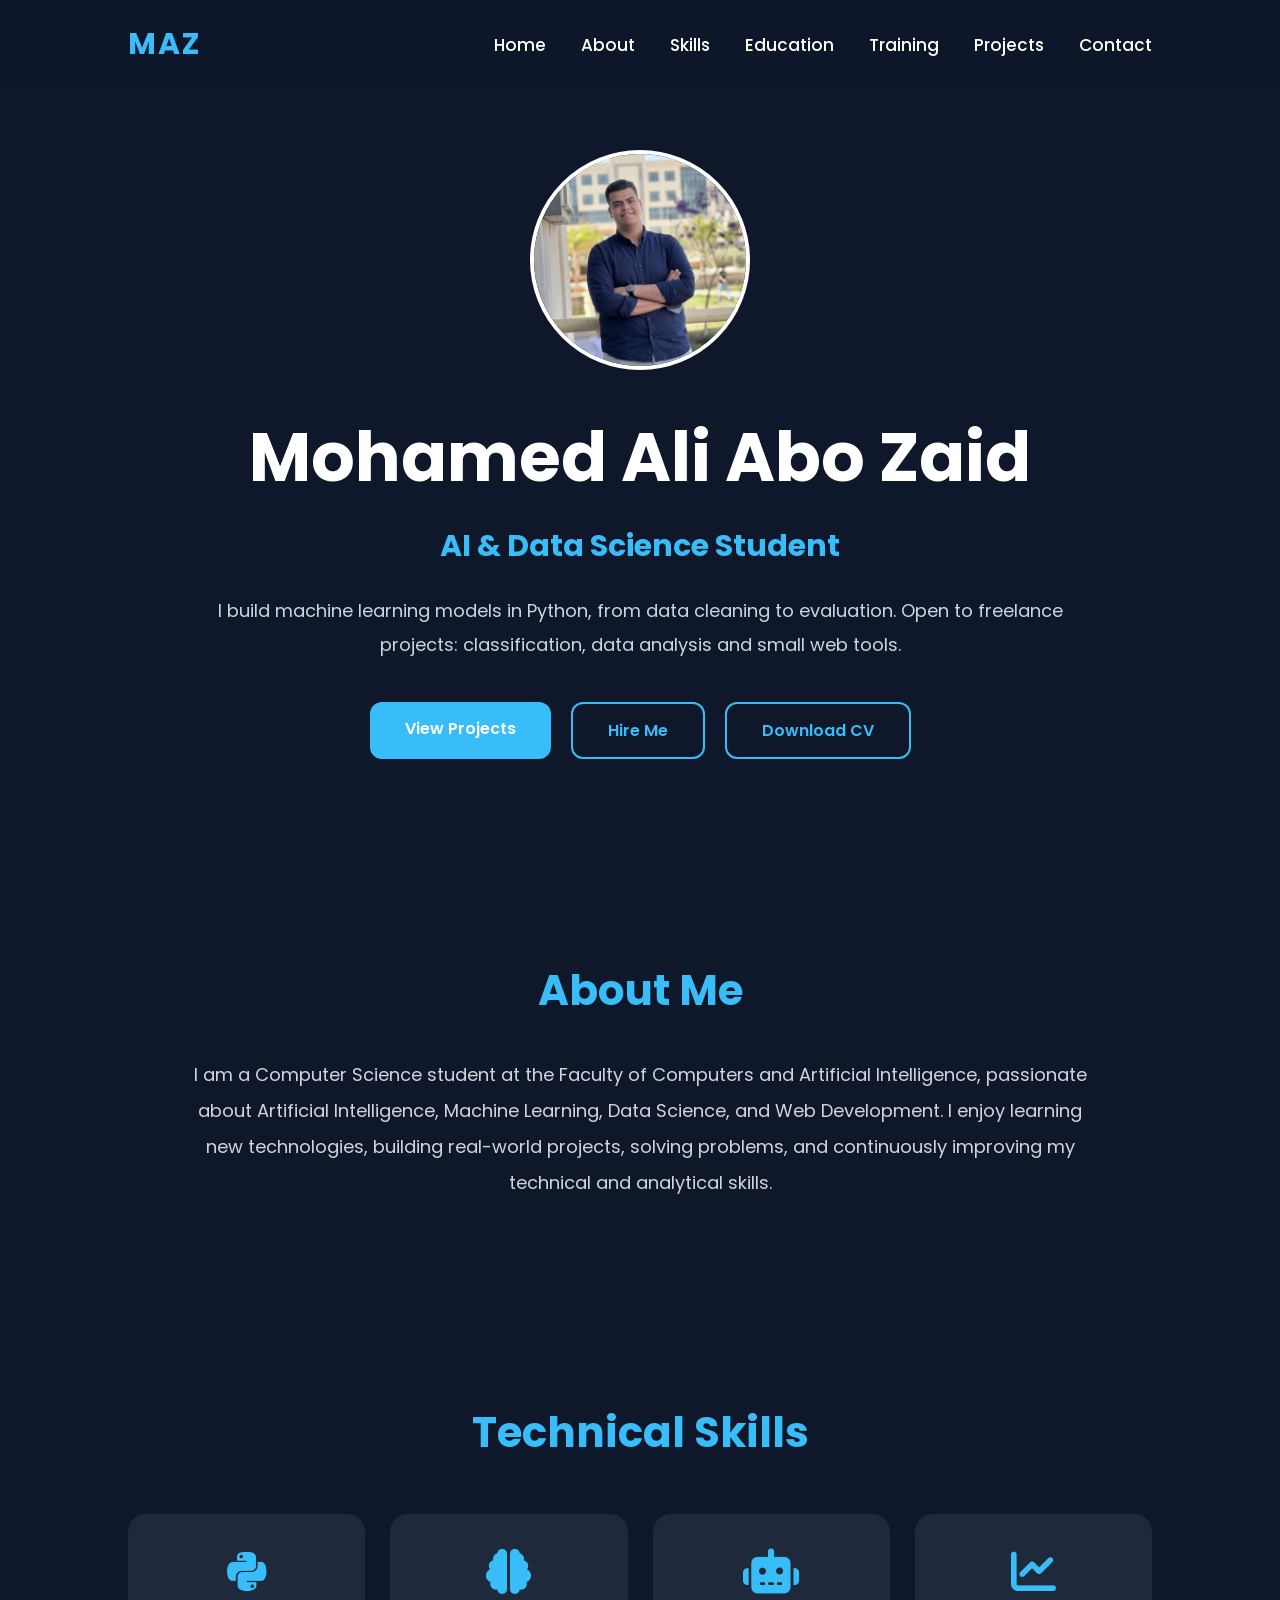
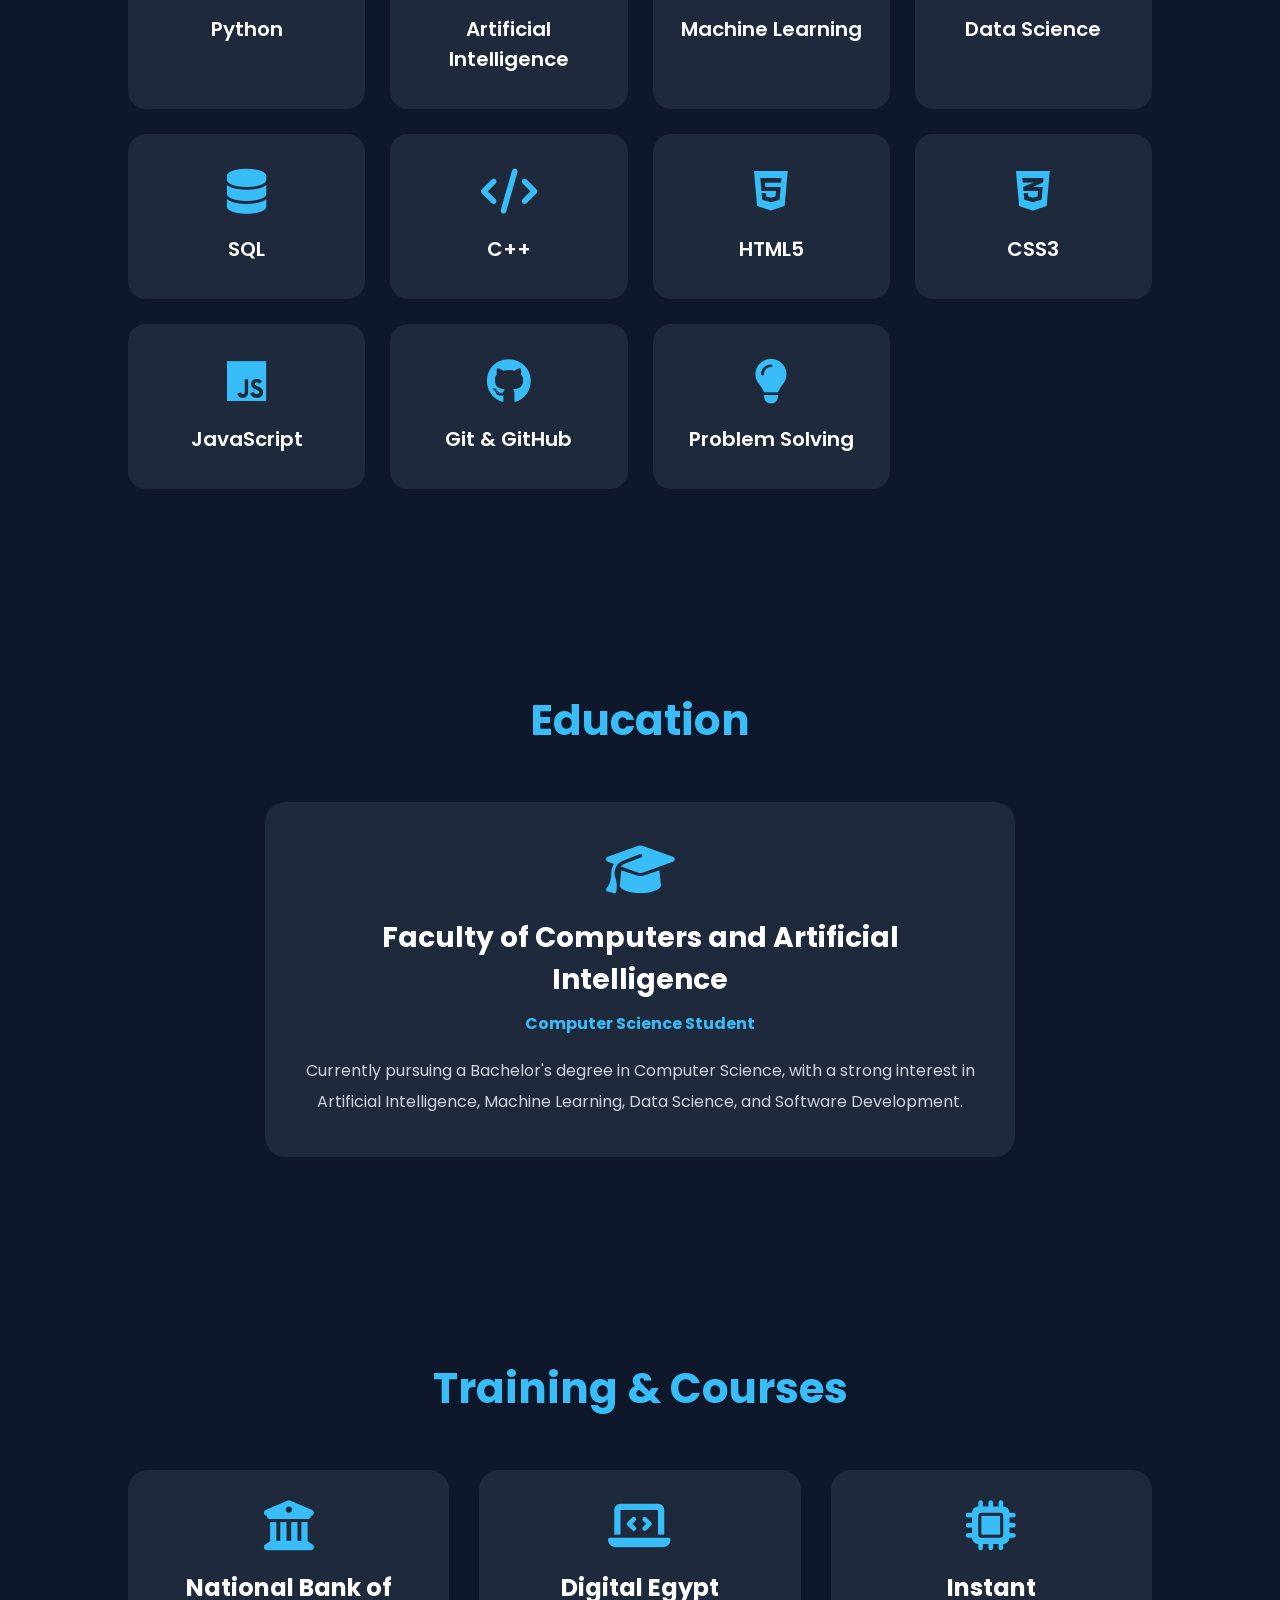
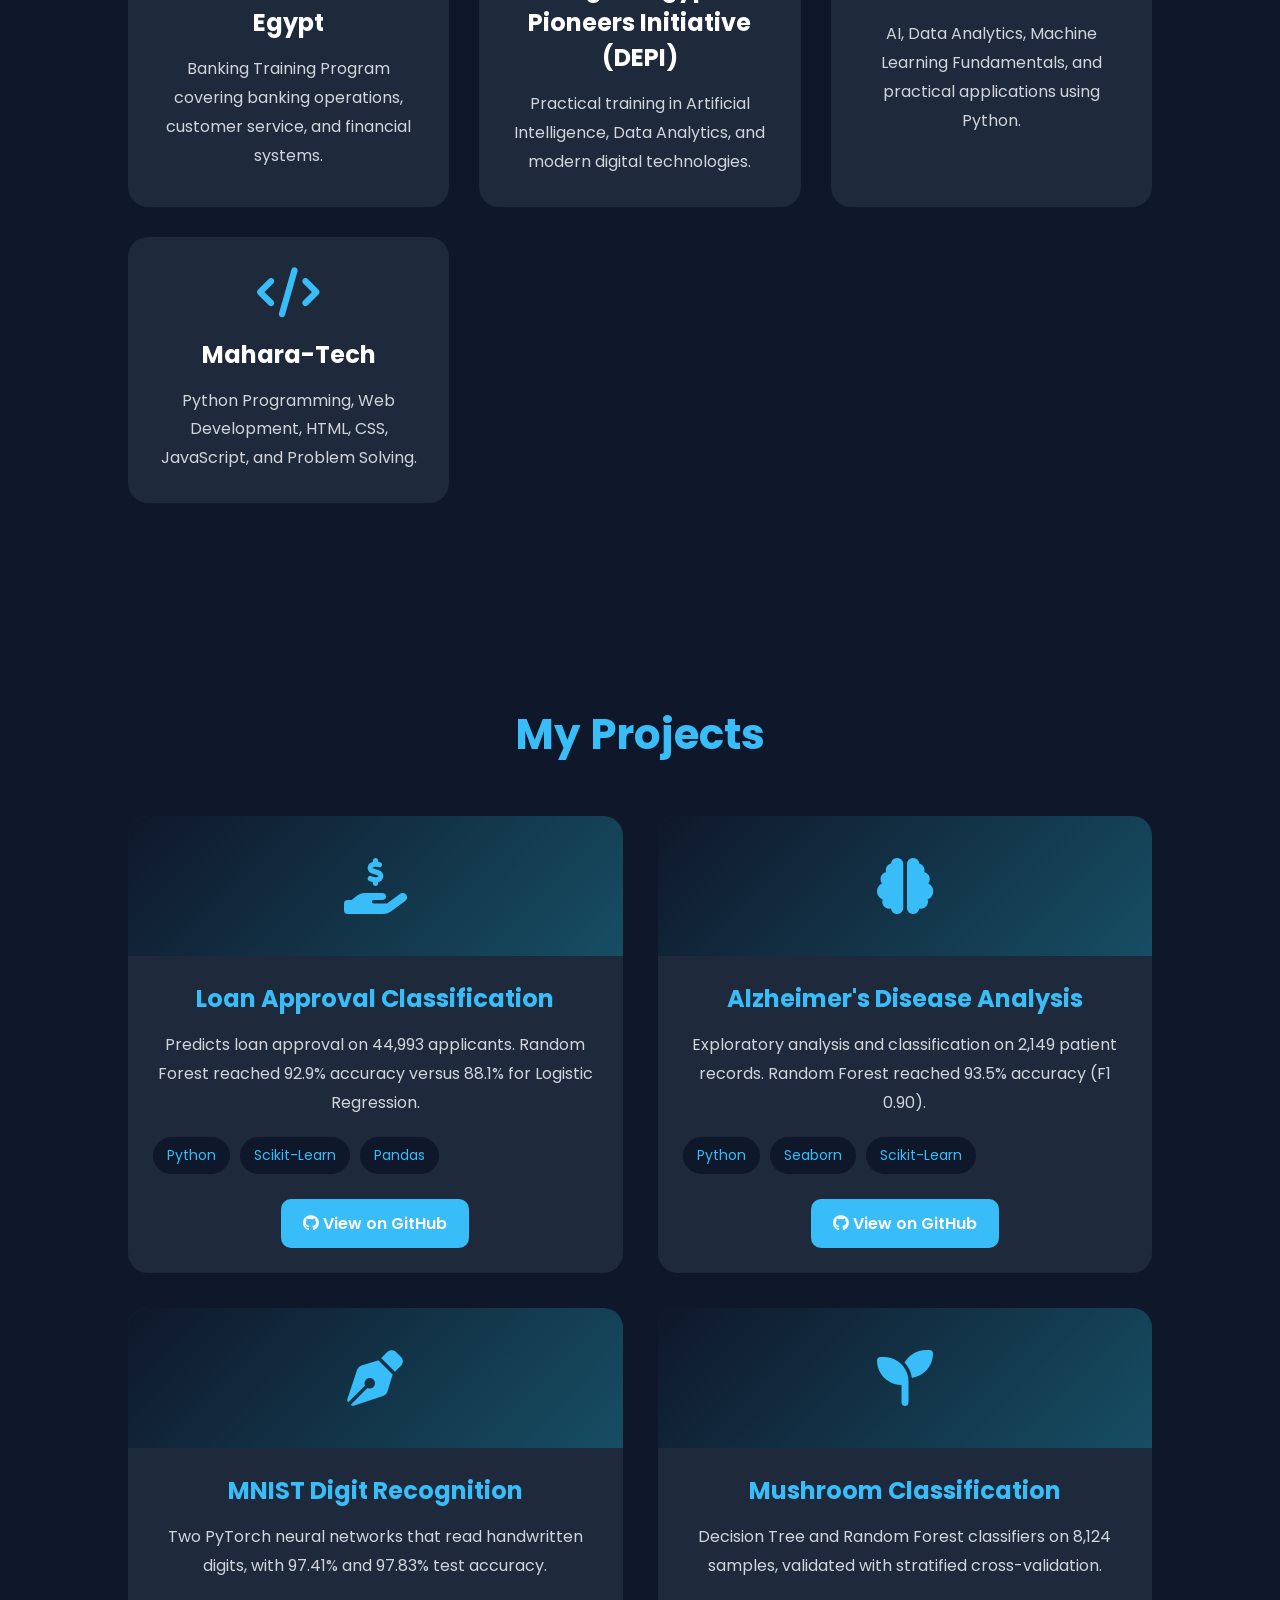
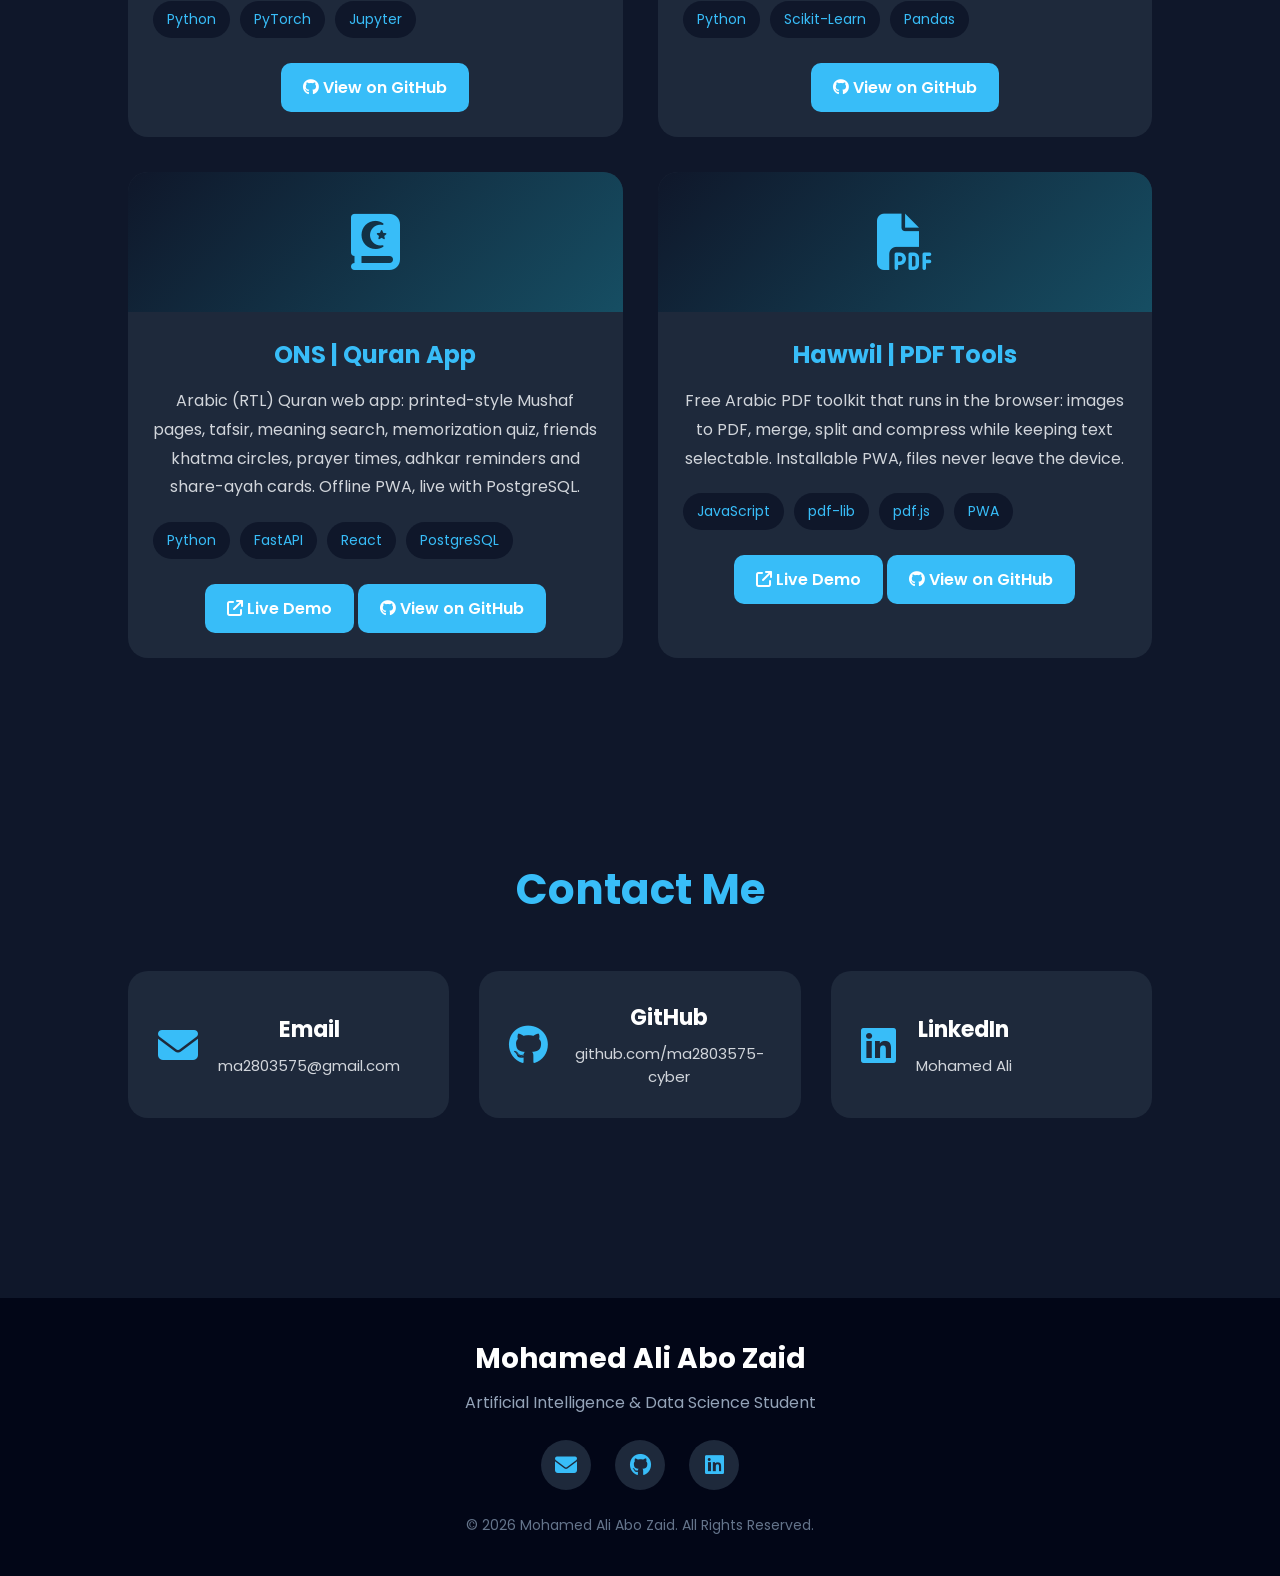
<file: index.html>
<!DOCTYPE html>
<html lang="en">

<head>
    <meta charset="UTF-8">
    <meta name="viewport" content="width=device-width, initial-scale=1.0">

    <meta name="description" content="Mohamed Ali Abo Zaid, AI and data science student. Machine learning projects in Python. Available for freelance work.">
    <title>Mohamed Ali Abo Zaid | Portfolio</title>

    <!-- CSS -->
    <link rel="stylesheet" href="style.css">

    <!-- Font Awesome -->
    <link rel="stylesheet"
        href="https://cdnjs.cloudflare.com/ajax/libs/font-awesome/6.7.2/css/all.min.css">
</head>

<body>

    <!-- ================= NAVBAR ================= -->

    <nav>

        <div class="logo">
            <span>MAZ</span>
        </div>

        <ul>

            <li><a href="#home">Home</a></li>

            <li><a href="#about">About</a></li>

            <li><a href="#skills">Skills</a></li>

            <li><a href="#education">Education</a></li>

            <li><a href="#training">Training</a></li>

            <li><a href="#projects">Projects</a></li>

            <li><a href="#contact">Contact</a></li>

        </ul>

    </nav>



    <!-- ================= HERO ================= -->

    <section id="home" class="hero">
        <div class="profile-image">
            <img src="profile.png" alt="Mohamed Ali Abo Zaid">
        </div>

        <div class="hero-content">
            <h1>Mohamed Ali Abo Zaid</h1>
            <h2>AI &amp; Data Science Student</h2>
            <p>
                I build machine learning models in Python, from data cleaning to evaluation.
                Open to freelance projects: classification, data analysis and small web tools.
            </p>
            <div class="hero-buttons">
                <a href="#projects" class="btn">View Projects</a>
                <a href="#contact" class="btn2">Hire Me</a>
                <a href="CV%20MOHAMED%20ALI.pdf" class="btn2" download>Download CV</a>
            </div>
        </div>
    </section>
    <!-- ================= ABOUT ================= -->

    <section id="about" class="about">

        <h2>About Me</h2>

        <div class="about-content">

            <p>

                I am a Computer Science student at the Faculty of Computers and Artificial Intelligence,
                passionate about Artificial Intelligence, Machine Learning,
                Data Science, and Web Development.

                I enjoy learning new technologies, building real-world projects,
                solving problems, and continuously improving my technical and analytical skills.

            </p>

        </div>

    </section>



    <!-- ================= SKILLS ================= -->

    <section id="skills" class="skills">

        <h2>Technical Skills</h2>

        <div class="skills-container">

            <div class="card">
                <i class="fa-brands fa-python"></i>
                <h3>Python</h3>
            </div>

            <div class="card">
                <i class="fa-solid fa-brain"></i>
                <h3>Artificial Intelligence</h3>
            </div>

            <div class="card">
                <i class="fa-solid fa-robot"></i>
                <h3>Machine Learning</h3>
            </div>

            <div class="card">
                <i class="fa-solid fa-chart-line"></i>
                <h3>Data Science</h3>
            </div>

            <div class="card">
                <i class="fa-solid fa-database"></i>
                <h3>SQL</h3>
            </div>

            <div class="card">
                <i class="fa-solid fa-code"></i>
                <h3>C++</h3>
            </div>

            <div class="card">
                <i class="fa-brands fa-html5"></i>
                <h3>HTML5</h3>
            </div>

            <div class="card">
                <i class="fa-brands fa-css3-alt"></i>
                <h3>CSS3</h3>
            </div>

            <div class="card">
                <i class="fa-brands fa-js"></i>
                <h3>JavaScript</h3>
            </div>

            <div class="card">
                <i class="fa-brands fa-github"></i>
                <h3>Git & GitHub</h3>
            </div>

            <div class="card">
                <i class="fa-solid fa-lightbulb"></i>
                <h3>Problem Solving</h3>
            </div>

        </div>

    </section>
        <!-- ================= EDUCATION ================= -->

    <section id="education" class="education">

        <h2>Education</h2>

        <div class="education-card">

            <i class="fa-solid fa-graduation-cap"></i>

            <h3>Faculty of Computers and Artificial Intelligence</h3>

            <h4>Computer Science Student</h4>

            <p>

                Currently pursuing a Bachelor's degree in Computer Science,
                with a strong interest in Artificial Intelligence,
                Machine Learning, Data Science, and Software Development.

            </p>

        </div>

    </section>



    <!-- ================= TRAINING ================= -->

    <section id="training" class="training">

        <h2>Training & Courses</h2>

        <div class="training-container">

            <div class="training-card">

                <i class="fa-solid fa-building-columns"></i>

                <h3>National Bank of Egypt</h3>

                <p>

                    Banking Training Program covering banking operations,
                    customer service, and financial systems.

                </p>

            </div>



            <div class="training-card">

                <i class="fa-solid fa-laptop-code"></i>

                <h3>Digital Egypt Pioneers Initiative (DEPI)</h3>

                <p>

                    Practical training in Artificial Intelligence,
                    Data Analytics, and modern digital technologies.

                </p>

            </div>



            <div class="training-card">

                <i class="fa-solid fa-microchip"></i>

                <h3>Instant</h3>

                <p>

                    AI, Data Analytics, Machine Learning Fundamentals,
                    and practical applications using Python.

                </p>

            </div>



            <div class="training-card">

                <i class="fa-solid fa-code"></i>

                <h3>Mahara-Tech</h3>

                <p>

                    Python Programming,
                    Web Development,
                    HTML,
                    CSS,
                    JavaScript,
                    and Problem Solving.

                </p>

            </div>

        </div>

    </section>
        <!-- ================= PROJECTS ================= -->
    <section id="projects" class="projects">
        <h2>My Projects</h2>
        <div class="projects-container">
            <div class="project-card">
                <div class="project-icon"><i class="fa-solid fa-hand-holding-dollar"></i></div>
                <div class="project-content">
                    <h3>Loan Approval Classification</h3>
                    <p>Predicts loan approval on 44,993 applicants. Random Forest reached 92.9% accuracy versus 88.1% for Logistic Regression.</p>
                    <div class="tech"><span>Python</span><span>Scikit-Learn</span><span>Pandas</span></div>
                    <a href="https://github.com/ma2803575-cyber/Loan-Approval-Classification" target="_blank" rel="noopener" class="project-btn">
                        <i class="fa-brands fa-github"></i> View on GitHub
                    </a>
                </div>
            </div>

            <div class="project-card">
                <div class="project-icon"><i class="fa-solid fa-brain"></i></div>
                <div class="project-content">
                    <h3>Alzheimer's Disease Analysis</h3>
                    <p>Exploratory analysis and classification on 2,149 patient records. Random Forest reached 93.5% accuracy (F1 0.90).</p>
                    <div class="tech"><span>Python</span><span>Seaborn</span><span>Scikit-Learn</span></div>
                    <a href="https://github.com/ma2803575-cyber/Alzheimers-Disease-Analysis" target="_blank" rel="noopener" class="project-btn">
                        <i class="fa-brands fa-github"></i> View on GitHub
                    </a>
                </div>
            </div>

            <div class="project-card">
                <div class="project-icon"><i class="fa-solid fa-pen-nib"></i></div>
                <div class="project-content">
                    <h3>MNIST Digit Recognition</h3>
                    <p>Two PyTorch neural networks that read handwritten digits, with 97.41% and 97.83% test accuracy.</p>
                    <div class="tech"><span>Python</span><span>PyTorch</span><span>Jupyter</span></div>
                    <a href="https://github.com/ma2803575-cyber/MNIST" target="_blank" rel="noopener" class="project-btn">
                        <i class="fa-brands fa-github"></i> View on GitHub
                    </a>
                </div>
            </div>

            <div class="project-card">
                <div class="project-icon"><i class="fa-solid fa-seedling"></i></div>
                <div class="project-content">
                    <h3>Mushroom Classification</h3>
                    <p>Decision Tree and Random Forest classifiers on 8,124 samples, validated with stratified cross-validation.</p>
                    <div class="tech"><span>Python</span><span>Scikit-Learn</span><span>Pandas</span></div>
                    <a href="https://github.com/ma2803575-cyber/Mushroom-Classification" target="_blank" rel="noopener" class="project-btn">
                        <i class="fa-brands fa-github"></i> View on GitHub
                    </a>
                </div>
            </div>

            <div class="project-card">
                <div class="project-icon"><i class="fa-solid fa-book-quran"></i></div>
                <div class="project-content">
                    <h3>ONS | Quran App</h3>
                    <p>Arabic (RTL) Quran web app: printed-style Mushaf pages, tafsir, meaning search, memorization quiz, friends khatma circles, prayer times, adhkar reminders and share-ayah cards. Offline PWA, live with PostgreSQL.</p>
                    <div class="tech"><span>Python</span><span>FastAPI</span><span>React</span><span>PostgreSQL</span></div>
                    <a href="https://ons-quran.onrender.com" target="_blank" rel="noopener" class="project-btn">
                        <i class="fa-solid fa-arrow-up-right-from-square"></i> Live Demo
                    </a>
                    <a href="https://github.com/ma2803575-cyber/ONS.APP" target="_blank" rel="noopener" class="project-btn">
                        <i class="fa-brands fa-github"></i> View on GitHub
                    </a>
                </div>
            </div>

            <div class="project-card">
                <div class="project-icon"><i class="fa-solid fa-file-pdf"></i></div>
                <div class="project-content">
                    <h3>Hawwil | PDF Tools</h3>
                    <p>Free Arabic PDF toolkit that runs in the browser: images to PDF, merge, split and compress while keeping text selectable. Installable PWA, files never leave the device.</p>
                    <div class="tech"><span>JavaScript</span><span>pdf-lib</span><span>pdf.js</span><span>PWA</span></div>
                    <a href="https://ma2803575-cyber.github.io/Portfolio-Website/hawwil/" target="_blank" rel="noopener" class="project-btn">
                        <i class="fa-solid fa-arrow-up-right-from-square"></i> Live Demo
                    </a>
                    <a href="https://github.com/ma2803575-cyber/Portfolio-Website/tree/main/hawwil" target="_blank" rel="noopener" class="project-btn">
                        <i class="fa-brands fa-github"></i> View on GitHub
                    </a>
                </div>
            </div>
        </div>
    </section>

    <!-- ================= CONTACT ================= -->
    <section id="contact" class="contact">

        <h2>Contact Me</h2>

        <div class="contact-container">

            <a href="mailto:ma2803575@gmail.com" class="contact-card">

                <i class="fa-solid fa-envelope"></i>

                <div>
                    <h3>Email</h3>
                    <p>ma2803575@gmail.com</p>
                </div>

            </a>


            <a href="https://github.com/ma2803575-cyber"
                target="_blank"
                class="contact-card">

                <i class="fa-brands fa-github"></i>

                <div>
                    <h3>GitHub</h3>
                    <p>github.com/ma2803575-cyber</p>
                </div>

            </a>


            <a href="https://www.linkedin.com/in/mohamed-ali-3683032b8"
                target="_blank"
                class="contact-card">

                <i class="fa-brands fa-linkedin"></i>

                <div>
                    <h3>LinkedIn</h3>
                    <p>Mohamed Ali</p>
                </div>

            </a>

        </div>

    </section>



    <!-- ================= FOOTER ================= -->

    <footer>

        <h3>Mohamed Ali Abo Zaid</h3>

        <p>

            Artificial Intelligence & Data Science Student

        </p>

        <div class="footer-icons">

            <a href="mailto:ma2803575@gmail.com">

                <i class="fa-solid fa-envelope"></i>

            </a>

            <a href="https://github.com/ma2803575-cyber"
                target="_blank">

                <i class="fa-brands fa-github"></i>

            </a>

            <a href="https://www.linkedin.com/in/mohamed-ali-3683032b8"
                target="_blank">

                <i class="fa-brands fa-linkedin"></i>

            </a>

        </div>

        <p class="copyright">

            © 2026 Mohamed Ali Abo Zaid.
            All Rights Reserved.

        </p>

    </footer>


    
</body>

    </html>
</file>
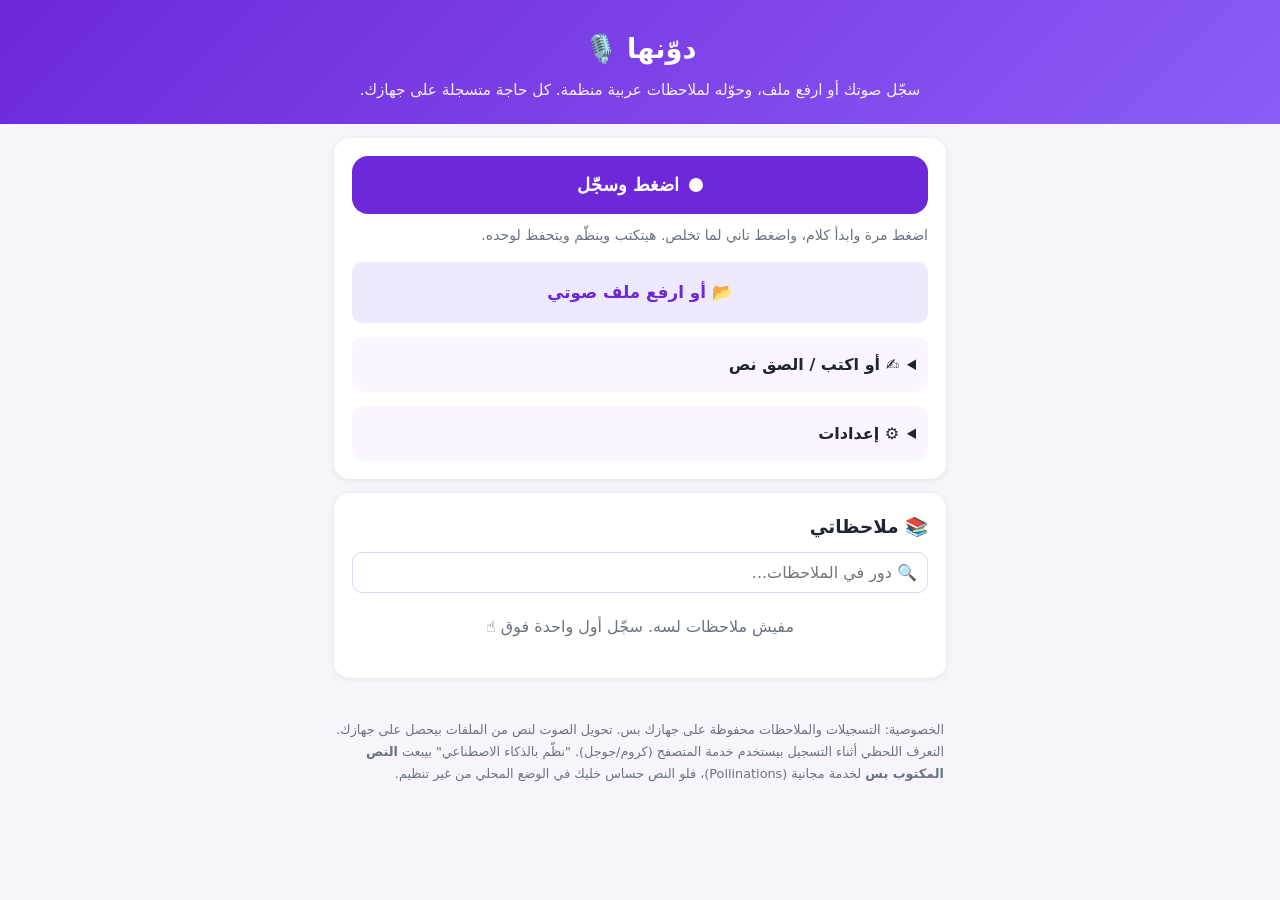
<file: dawwenha/index.html>
<!doctype html>
<html lang="ar" dir="rtl">
<head>
<meta charset="utf-8">
<meta name="viewport" content="width=device-width,initial-scale=1,viewport-fit=cover">
<meta name="theme-color" content="#6d28d9">
<title>دوّنها - مفكرة صوتية بالعربي</title>
<link rel="manifest" href="manifest.webmanifest">
<link rel="icon" href="icons/icon-192.png">
<link rel="stylesheet" href="style.css">
</head>
<body>
<header>
  <h1>دوّنها <span aria-hidden="true">🎙️</span></h1>
  <p>سجّل صوتك أو ارفع ملف، وحوّله لملاحظات عربية منظمة. كل حاجة متسجلة على جهازك.</p>
</header>

<div id="msg" class="msg hidden" role="status"></div>

<main>
  <section id="home" class="panel">
    <button id="recBtn" class="rec"><span class="dot"></span><span id="recLabel">اضغط وسجّل</span></button>
    <div id="recTimer" class="timer hidden">00:00</div>
    <div id="liveBox" class="live hidden"></div>
    <p class="hint" id="recHint">اضغط مرة وابدأ كلام، واضغط تاني لما تخلص. هيتكتب وينظّم ويتحفظ لوحده.</p>
    <label class="btn big">
      <input type="file" id="fileIn" accept="audio/*,video/mp4,.m4a,.mp3,.wav,.ogg,.opus,.aac" hidden>
      📂 أو ارفع ملف صوتي
    </label>
    <details class="more"><summary>✍️ أو اكتب / الصق نص</summary>
      <textarea id="writeTxt" rows="5" placeholder="الصق نص محاضرة أو فكرة هنا..."></textarea>
      <button id="writeBtn" class="btn primary">✨ نظّم واحفظ</button>
    </details>
    <details class="more"><summary>⚙️ إعدادات</summary>
      <label class="model">دقة تحويل الملفات والتسجيل (على جهازك):
        <select id="modelSel">
          <option value="Xenova/whisper-tiny">سريع (~40 ميجا) - دقة أقل</option>
          <option value="Xenova/whisper-base" selected>متوازن (~75 ميجا)</option>
          <option value="Xenova/whisper-small">الأدق (~250 ميجا، أبطأ جداً، موبايل قوي وواي فاي. لو تقل هيرجع للمتوازن لوحده)</option>
        </select>
      </label>
      <label class="model">النص اللحظي أثناء التسجيل (بيظهر وانت بتتكلم، والصوت بيتحفظ دايماً):
        <select id="liveSel">
          <option value="on" selected>شغّال (لو الجهاز بيدعمه)</option>
          <option value="off">مقفول (التسجيل بس، والكتابة بعد الإيقاف)</option>
        </select>
      </label>
      <label class="model">لهجة النص اللحظي أثناء التسجيل:
        <select id="langSel">
          <option value="ar-EG" selected>مصري</option>
          <option value="ar-SA">سعودي / فصحى</option>
          <option value="ar-AE">خليجي</option>
          <option value="ar-JO">شامي</option>
          <option value="ar-MA">مغربي</option>
        </select>
      </label>
    </details>
  </section>

  <section id="flow" class="panel hidden">
    <ol class="steps"><li id="st1">١. تحويل الصوت لنص</li><li id="st2">٢. تنظيم الملاحظات</li><li id="st3">٣. حفظ</li></ol>
    <div class="bar" id="sttBar"><div id="sttFill"></div></div>
    <div id="flowTxt" class="flowtxt"></div>
    <div class="row"><button id="skipBtn" class="btn ghost hidden">⏭ اتخطّى التنظيم واحفظ كده</button></div>
  </section>

<!-- LIBRARY -->
  <section class="panel">
    <h2>📚 ملاحظاتي <span id="count" class="count"></span></h2>
    <input type="search" id="search" placeholder="🔍 دور في الملاحظات...">
    <div id="notes"></div>
  </section>
</main>

<!-- NOTE VIEW -->
<div id="viewer" class="overlay hidden">
  <div class="sheet">
    <button id="closeV" class="x">✕</button>
    <h2 id="vTitle"></h2>
    <div id="vMeta" class="meta"></div>
    <audio id="vAudio" controls class="hidden"></audio>
    <div id="vText" class="orgtext"></div>
    <textarea id="vEdit" rows="12" class="hidden"></textarea>
    <div id="vNote" class="hint warn hidden"></div>
    <details id="vRawWrap" class="hidden"><summary>النص الأصلي</summary><div id="vRaw" class="rawtext"></div></details>
    <div class="row">
      <button id="vEditBtn" class="btn primary">✏️ تعديل</button>
      <button id="vReorg" class="btn">✨ نظّم بالذكاء الاصطناعي</button>
      <button id="vCopy" class="btn">📋 نسخ</button>
      <button id="vShare" class="btn">📤 مشاركة</button>
      <button id="vDl" class="btn">⬇️ تنزيل</button>
      <button id="vDel" class="btn danger">🗑️ مسح</button>
    </div>
  </div>
</div>

<footer>
  <p>الخصوصية: التسجيلات والملاحظات محفوظة على جهازك بس. تحويل الصوت لنص من الملفات بيحصل على جهازك. التعرف اللحظي أثناء التسجيل بيستخدم خدمة المتصفح (كروم/جوجل). "نظّم بالذكاء الاصطناعي" بيبعت <b>النص المكتوب بس</b> لخدمة مجانية (Pollinations)، فلو النص حساس خليك في الوضع المحلي من غير تنظيم.</p>
</footer>

<script type="module" src="app.js"></script>
</body>
</html>
</file>
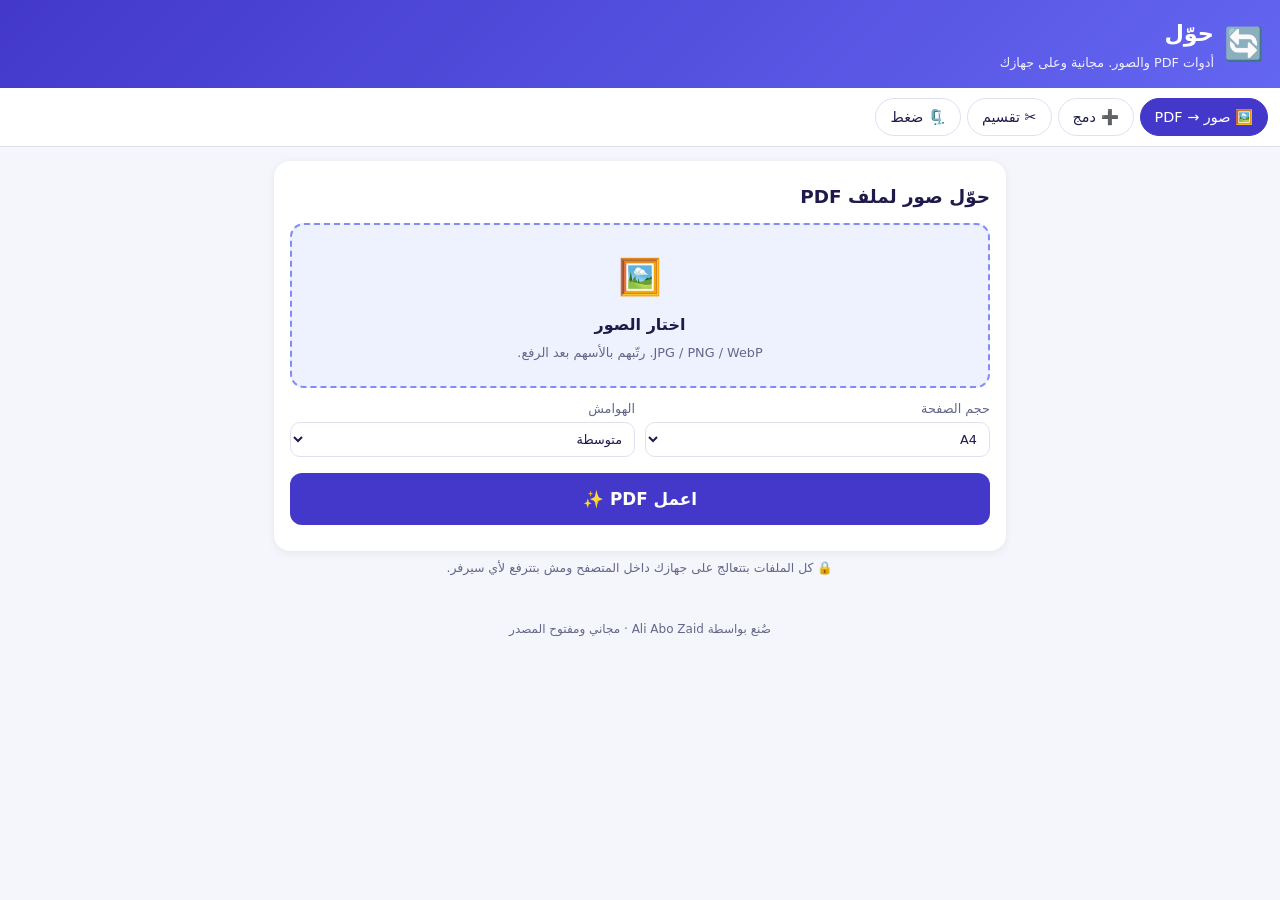
<file: hawwil/index.html>
<!doctype html>
<html lang="ar" dir="rtl">
<head>
<meta charset="utf-8">
<meta name="viewport" content="width=device-width,initial-scale=1,viewport-fit=cover">
<title>حوّل | أدوات PDF والصور</title>
<meta name="description" content="حوّل صور لـPDF، ادمج وقسّم واضغط ملفات PDF. مجاني، وكل حاجة بتتم على جهازك.">
<meta name="theme-color" content="#4338ca">
<link rel="manifest" href="manifest.webmanifest">
<link rel="icon" href="icons/icon-192.png">
<link rel="apple-touch-icon" href="icons/icon-192.png">
<link rel="stylesheet" href="style.css">
</head>
<body>
<header class="top">
  <div class="brand"><span class="logo">🔄</span><div><h1>حوّل</h1><p>أدوات PDF والصور. مجانية وعلى جهازك</p></div></div>
  <button id="installBtn" class="ghost" hidden>تثبيت التطبيق</button>
</header>
<nav class="tabs" id="tabs">
  <button data-tab="img" class="active">🖼️ صور → PDF</button>
  <button data-tab="merge">➕ دمج</button>
  <button data-tab="split">✂️ تقسيم</button>
  <button data-tab="compress">🗜️ ضغط</button>
</nav>
<main>
<section id="tab-img" class="panel active">
  <h2>حوّل صور لملف PDF</h2>
  <label class="drop"><input type="file" id="f-img" accept="image/*" multiple hidden>
    <div class="dropicon">🖼️</div><strong>اختار الصور</strong><span>JPG / PNG / WebP. رتّبهم بالأسهم بعد الرفع.</span></label>
  <div id="l-img" class="list"></div>
  <div class="row">
    <label>حجم الصفحة<select id="o-size"><option value="a4">A4</option><option value="fit">على حجم الصورة</option></select></label>
    <label>الهوامش<select id="o-margin"><option value="0">بدون</option><option value="20" selected>متوسطة</option><option value="40">كبيرة</option></select></label>
  </div>
  <button class="primary" id="go-img">اعمل PDF ✨</button>
  <div class="out" id="r-img"></div>
</section>
<section id="tab-merge" class="panel">
  <h2>ادمج أكتر من PDF في ملف واحد</h2>
  <label class="drop"><input type="file" id="f-merge" accept="application/pdf,.pdf" multiple hidden>
    <div class="dropicon">📄</div><strong>اختار ملفات PDF</strong><span>الترتيب اللي تحت هو ترتيب الدمج.</span></label>
  <div id="l-merge" class="list"></div>
  <button class="primary" id="go-merge">ادمج الملفات ✨</button>
  <div class="out" id="r-merge"></div>
</section>
<section id="tab-split" class="panel">
  <h2>قسّم PDF أو استخرج صفحات منه</h2>
  <label class="drop"><input type="file" id="f-split" accept="application/pdf,.pdf" hidden>
    <div class="dropicon">📄</div><strong>اختار ملف PDF</strong><span id="i-split">ملف واحد</span></label>
  <div class="row">
    <label>الطريقة<select id="o-splitmode"><option value="range">استخرج صفحات في ملف واحد</option><option value="each">كل صفحة في ملف منفصل</option></select></label>
    <label id="rangeWrap">الصفحات (مثال: 1-3,5,8-10)<input id="o-range" type="text" inputmode="text" dir="ltr" placeholder="1-3,5"></label>
  </div>
  <button class="primary" id="go-split">نفّذ ✨</button>
  <div class="out" id="r-split"></div>
</section>
<section id="tab-compress" class="panel">
  <h2>صغّر حجم PDF</h2>
  <label class="drop"><input type="file" id="f-compress" accept="application/pdf,.pdf" hidden>
    <div class="dropicon">📄</div><strong>اختار ملف PDF</strong><span id="i-compress">ملف واحد</span></label>
  <div class="row">
    <label>مستوى الضغط<select id="o-level"><option value="high">قوي (أصغر حجم)</option><option value="mid" selected>متوسط</option><option value="low">خفيف (أعلى جودة)</option></select></label>
  </div>
  <p class="hint small">الضغط بيصغّر الصور اللي جوه الملف بس، والنص والخطوط بيفضلوا زي ما هم (قابل للتحديد والبحث). لو الملف أغلبه نص من غير صور، الحجم مش هيقل كتير، وهنقولك.</p>
  <button class="primary" id="go-compress">اضغط الملف ✨</button>
  <div class="out" id="r-compress"></div>
</section>
<div id="status" class="status" hidden></div>
<p class="hint small center">🔒 كل الملفات بتتعالج على جهازك داخل المتصفح ومش بتترفع لأي سيرفر.</p>
</main>
<footer>صُنع بواسطة Ali Abo Zaid · مجاني ومفتوح المصدر</footer>
<script src="vendor/pdf-lib.min.js"></script>
<script type="module" src="app.js"></script>
</body>
</html>
</file>
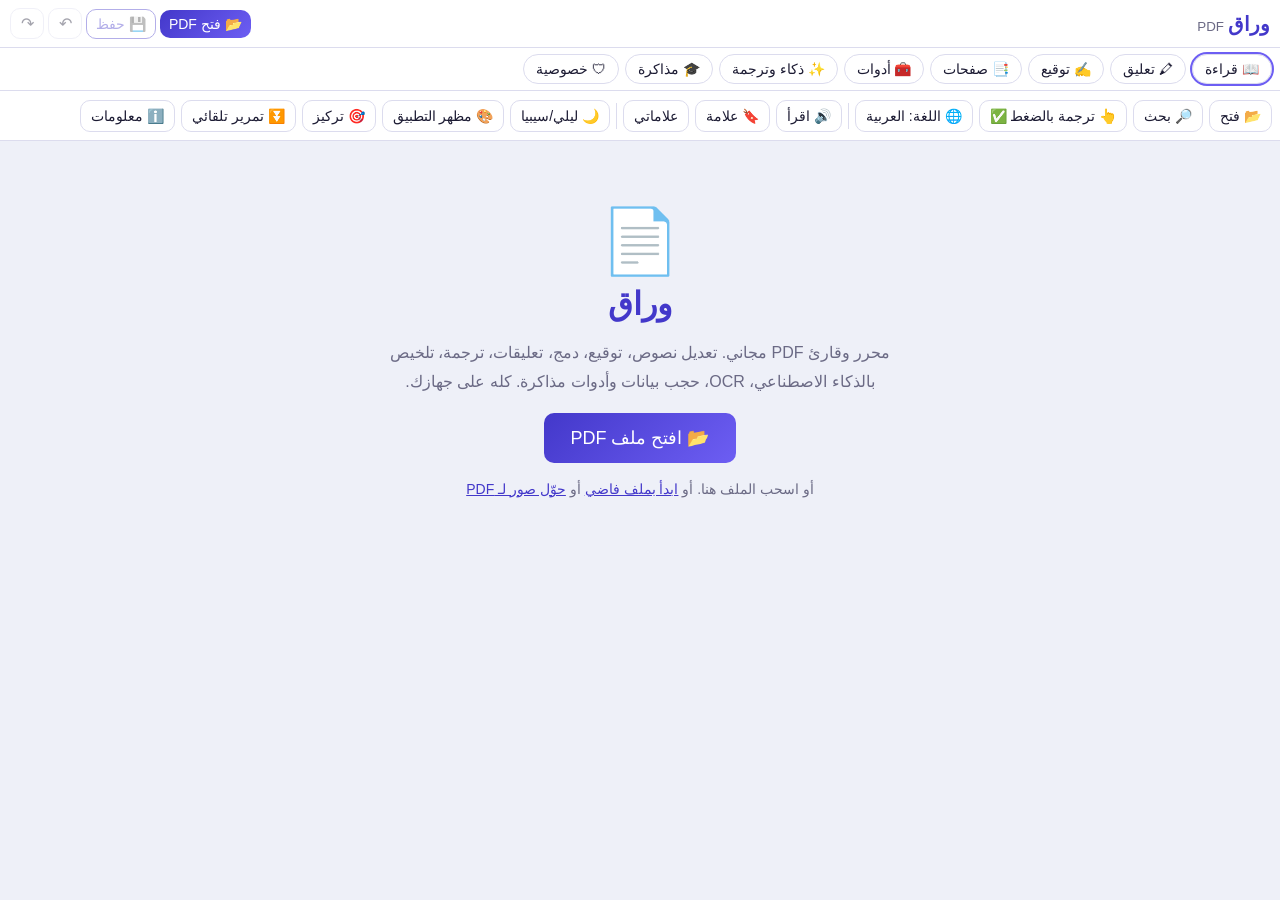
<file: warraq/index.html>
<!doctype html>
<html lang="ar" dir="rtl">
<head>
<meta charset="utf-8">
<meta name="viewport" content="width=device-width,initial-scale=1,viewport-fit=cover">
<meta name="theme-color" content="#4338ca">
<title>وراق | محرر PDF مجاني بالذكاء الاصطناعي والترجمة</title>
<link rel="manifest" href="manifest.webmanifest">
<link rel="icon" href="icons/icon-192.png">
<link rel="apple-touch-icon" href="icons/icon-192.png">
<link rel="stylesheet" href="style.css">
<script src="vendor/pdf-lib.min.js"></script>
</head>
<body>
<header id="top">
  <div class="brand"><b>وراق</b><small>PDF</small></div>
  <div class="top-actions">
    <button id="btnOpen" class="primary">📂 فتح PDF</button>
    <button id="btnSave" class="primary ghost" disabled>💾 حفظ</button>
    <button id="btnUndo" class="icon" disabled title="تراجع">↶</button>
    <button id="btnRedo" class="icon" disabled title="إعادة">↷</button>
    <button id="btnInstall" class="icon hidden" title="تثبيت">⬇️</button>
  </div>
  <input id="fileIn" type="file" accept="application/pdf,.pdf" hidden>
  <input id="fileMulti" type="file" accept="application/pdf,.pdf,image/*" multiple hidden>
</header>

<nav id="tabs">
  <button data-tab="read" class="on">📖 قراءة</button>
  <button data-tab="mark">🖍 تعليق</button>
  <button data-tab="sign">✍️ توقيع</button>
  <button data-tab="pages">📑 صفحات</button>
  <button data-tab="tools">🧰 أدوات</button>
  <button data-tab="ai">✨ ذكاء وترجمة</button>
  <button data-tab="study">🎓 مذاكرة</button>
  <button data-tab="privacy">🛡 خصوصية</button>
</nav>

<section id="panel"></section>

<main id="viewer">
  <div id="empty">
    <div class="logo">📄</div>
    <h1>وراق</h1>
    <p>محرر وقارئ PDF مجاني. تعديل نصوص، توقيع، دمج، تعليقات، ترجمة، تلخيص بالذكاء الاصطناعي، OCR، حجب بيانات وأدوات مذاكرة. كله على جهازك.</p>
    <button id="btnOpen2" class="primary big">📂 افتح ملف PDF</button>
    <p class="hint">أو اسحب الملف هنا. أو <a href="#" id="newBlank">ابدأ بملف فاضي</a> أو <a href="#" id="imgToPdf">حوّل صور لـ PDF</a></p>
  </div>
  <div id="pages"></div>
</main>

<div id="statusbar" class="hidden">
  <button id="prevP" class="icon">‹</button>
  <span><input id="pageNo" type="number" min="1" value="1"> / <b id="pageTotal">0</b></span>
  <button id="nextP" class="icon">›</button>
  <button id="zoomOut" class="icon">−</button><span id="zoomLbl">100%</span><button id="zoomIn" class="icon">+</button>
  <button id="fitW" class="icon" title="ملاء العرض">⇔</button>
</div>

<div id="ctx" class="hidden"></div>
<div id="focusTop" class="hidden"></div><div id="focusBot" class="hidden"></div>
<div id="focusBar" class="hidden"><span>⇕ اسحب</span></div>

<div id="sheet" class="hidden">
  <div class="sheet-head"><b id="sheetTitle"></b><span id="sheetActs"></span><button id="sheetClose" class="icon">✕</button></div>
  <div id="sheetBody"></div>
</div>

<dialog id="dlg"><form method="dialog"><h3 id="dlgTitle"></h3><div id="dlgBody"></div><div class="dlg-btns"><button value="cancel" class="ghost">إلغاء</button><button id="dlgOk" value="ok" class="primary">تمام</button></div></form></dialog>
<div id="toast" class="hidden"></div>
<div id="busy" class="hidden"><div class="spin"></div><div id="busyTxt">لحظة...</div></div>
<script type="module" src="app.js"></script>
</body>
</html>
</file>
<file: style.css>
/* ===========================
   GOOGLE FONT
=========================== */

@import url('https://fonts.googleapis.com/css2?family=Poppins:wght@300;400;500;600;700;800&display=swap');

/* ===========================
   RESET
=========================== */

*{
    margin:0;
    padding:0;
    box-sizing:border-box;
    scroll-behavior:smooth;
}

/* ===========================
   BODY
=========================== */

body{
    font-family:'Poppins',sans-serif;
    background:#0f172a;
    color:#fff;
    overflow-x:hidden;
}

section{
    padding:100px 10%;
}

/* ===========================
   NAVBAR
=========================== */

nav{
    position:fixed;
    top:0;
    left:0;
    width:100%;
    display:flex;
    justify-content:space-between;
    align-items:center;
    padding:22px 10%;
    background:rgba(15,23,42,.92);
    backdrop-filter:blur(12px);
    z-index:1000;
}

.logo{
    font-size:30px;
    font-weight:700;
    color:#38bdf8;
    letter-spacing:2px;
}

nav ul{
    display:flex;
    list-style:none;
}

nav ul li{
    margin-left:35px;
}

nav ul li a{
    text-decoration:none;
    color:white;
    font-size:17px;
    font-weight:500;
    transition:.3s;
}

nav ul li a:hover{
    color:#38bdf8;
}

/* ===========================
   HERO
=========================== */

.hero{
    min-height:100vh;
    display:flex;
    justify-content:center;
    align-items:center;
    text-align:center;
}

.hero-content{
    max-width:850px;
}

.hero h1{

    font-size:68px;
    margin-bottom:15px;
    font-weight:700;

}

.hero h2{

    font-size:30px;
    color:#38bdf8;
    margin-bottom:25px;

}

.hero p{

    font-size:18px;
    line-height:1.9;
    color:#cbd5e1;
    margin-bottom:40px;

}

.hero-buttons{

    display:flex;
    justify-content:center;
    gap:20px;
    flex-wrap:wrap;

}

.btn{

    display:inline-block;
    background:#38bdf8;
    color:white;
    padding:14px 35px;
    border-radius:12px;
    text-decoration:none;
    font-weight:600;
    transition:.3s;

}

.btn:hover{

    transform:translateY(-5px);
    box-shadow:0 0 25px #38bdf8;

}

.btn2{

    display:inline-block;
    border:2px solid #38bdf8;
    color:#38bdf8;
    padding:14px 35px;
    border-radius:12px;
    text-decoration:none;
    font-weight:600;
    transition:.3s;

}

.btn2:hover{

    background:#38bdf8;
    color:white;
    transform:translateY(-5px);

}
/* ===========================
   ABOUT
=========================== */

.about{
    text-align:center;
}

.about h2{
    font-size:42px;
    color:#38bdf8;
    margin-bottom:35px;
}

.about-content{
    max-width:900px;
    margin:auto;
}

.about p{
    font-size:18px;
    line-height:2;
    color:#d1d5db;
}


/* ===========================
   SKILLS
=========================== */

.skills{
    text-align:center;
}

.skills h2{
    font-size:42px;
    color:#38bdf8;
    margin-bottom:50px;
}

.skills-container{

    display:grid;
    grid-template-columns:repeat(auto-fit,minmax(220px,1fr));
    gap:25px;

}

.card{

    background:#1e293b;
    border-radius:18px;
    padding:35px 20px;
    transition:.35s;
    cursor:pointer;

}

.card:hover{

    transform:translateY(-10px);
    box-shadow:0 0 25px rgba(56,189,248,.35);

}

.card i{

    font-size:45px;
    color:#38bdf8;
    margin-bottom:20px;

}

.card h3{

    font-size:20px;
    font-weight:600;

}


/* ===========================
   EDUCATION
=========================== */

.education{

    text-align:center;

}

.education h2{

    font-size:42px;
    color:#38bdf8;
    margin-bottom:50px;

}

.education-card{

    max-width:750px;
    margin:auto;
    background:#1e293b;
    padding:40px;
    border-radius:20px;
    transition:.3s;

}

.education-card:hover{

    transform:translateY(-8px);
    box-shadow:0 0 25px rgba(56,189,248,.35);

}

.education-card i{

    font-size:55px;
    color:#38bdf8;
    margin-bottom:20px;

}

.education-card h3{

    font-size:28px;
    margin-bottom:10px;

}

.education-card h4{

    color:#38bdf8;
    margin-bottom:20px;

}

.education-card p{

    line-height:1.9;
    color:#d1d5db;

}
/* ===========================
   TRAINING
=========================== */

.training{
    text-align:center;
}

.training h2{
    font-size:42px;
    color:#38bdf8;
    margin-bottom:50px;
}

.training-container{
    display:grid;
    grid-template-columns:repeat(auto-fit,minmax(280px,1fr));
    gap:30px;
}

.training-card{
    background:#1e293b;
    padding:30px;
    border-radius:20px;
    transition:0.3s;
}

.training-card:hover{
    transform:translateY(-10px);
    box-shadow:0 0 25px rgba(56,189,248,.35);
}

.training-card i{
    font-size:50px;
    color:#38bdf8;
    margin-bottom:20px;
}

.training-card h3{
    margin-bottom:15px;
    font-size:24px;
}

.training-card p{
    color:#d1d5db;
    line-height:1.8;
}

/* ===========================
   PROJECTS
=========================== */

.projects{
    text-align:center;
}

.projects h2{
    font-size:42px;
    color:#38bdf8;
    margin-bottom:50px;
}

.projects-container{
    display:grid;
    grid-template-columns:repeat(auto-fit,minmax(340px,1fr));
    gap:35px;
}

.project-card{
    background:#1e293b;
    border-radius:20px;
    overflow:hidden;
    transition:.35s;
}

.project-card:hover{
    transform:translateY(-10px);
    box-shadow:0 0 25px rgba(56,189,248,.35);
}

.project-card img{
    width:100%;
    height:220px;
    object-fit:cover;
}

.project-content{
    padding:25px;
}

.project-content h3{
    color:#38bdf8;
    margin-bottom:15px;
    font-size:24px;
}

.project-content p{
    color:#d1d5db;
    line-height:1.8;
    margin-bottom:20px;
}

.tech{
    display:flex;
    flex-wrap:wrap;
    gap:10px;
    margin-bottom:25px;
}

.tech span{
    background:#0f172a;
    color:#38bdf8;
    padding:8px 14px;
    border-radius:30px;
    font-size:14px;
}

.project-btn{
    display:inline-block;
    background:#38bdf8;
    color:#fff;
    text-decoration:none;
    padding:12px 22px;
    border-radius:10px;
    transition:.3s;
    font-weight:600;
}

.project-btn:hover{
    background:#0ea5e9;
    transform:scale(1.05);
}
/* ===========================
   CONTACT
=========================== */

.contact{
    text-align:center;
}

.contact h2{
    font-size:42px;
    color:#38bdf8;
    margin-bottom:50px;
}

.contact-container{
    display:grid;
    grid-template-columns:repeat(auto-fit,minmax(300px,1fr));
    gap:30px;
}

.contact-card{
    background:#1e293b;
    border-radius:20px;
    padding:30px;
    display:flex;
    align-items:center;
    gap:20px;
    text-decoration:none;
    color:white;
    transition:.3s;
}

.contact-card:hover{
    transform:translateY(-8px);
    box-shadow:0 0 25px rgba(56,189,248,.35);
}

.contact-card i{
    font-size:40px;
    color:#38bdf8;
}

.contact-card h3{
    margin-bottom:8px;
    font-size:22px;
}

.contact-card p{
    color:#d1d5db;
    font-size:15px;
    word-break:break-word;
}

/* ===========================
   FOOTER
=========================== */

footer{
    background:#020617;
    padding:40px 20px;
    text-align:center;
    margin-top:80px;
}

footer h3{
    font-size:28px;
    margin-bottom:10px;
}

footer p{
    color:#94a3b8;
}

.footer-icons{
    margin:25px 0;
}

.footer-icons a{
    display:inline-flex;
    justify-content:center;
    align-items:center;
    width:50px;
    height:50px;
    margin:0 10px;
    background:#1e293b;
    color:#38bdf8;
    border-radius:50%;
    font-size:22px;
    text-decoration:none;
    transition:.3s;
}

.footer-icons a:hover{
    background:#38bdf8;
    color:white;
    transform:translateY(-5px);
}

.copyright{
    margin-top:20px;
    font-size:14px;
    color:#64748b;
}

/* ===========================
   RESPONSIVE
=========================== */

@media (max-width:768px){

    nav{
        flex-direction:column;
        padding:15px;
    }

    nav ul{
        flex-wrap:wrap;
        justify-content:center;
        margin-top:15px;
        gap:15px;
    }

    nav ul li{
        margin:0;
    }

    .hero h1{
        font-size:42px;
    }

    .hero h2{
        font-size:24px;
    }

    .hero p{
        font-size:16px;
    }

    .hero-buttons{
        flex-direction:column;
        align-items:center;
    }

    section{
        padding:80px 8%;
    }

    .projects-container,
    .skills-container,
    .training-container,
    .contact-container{
        grid-template-columns:1fr;
    }
}
.profile-image {
    text-align: center;
    margin-bottom: 20px;
}

.profile-image img {
    width: 220px;
    height: 220px;
    border-radius: 50%;
    object-fit: cover;
    border: 4px solid white;
}
/* ===== fixes ===== */
html,body{max-width:100%;overflow-x:hidden}
.hero{flex-direction:column;gap:10px;min-height:auto;padding-top:150px}
.project-icon{height:140px;display:flex;align-items:center;justify-content:center;background:linear-gradient(135deg,#0f172a,#164e63);color:#38bdf8;font-size:56px}
.projects-container{grid-template-columns:repeat(auto-fit,minmax(min(340px,100%),1fr))}
@media (max-width:768px){
  nav{padding:12px 8px}
  .logo{font-size:22px}
  nav ul{gap:8px 14px;margin-top:8px}
  nav ul li a{font-size:14px}
  .hero{flex-direction:column;padding-top:170px;min-height:auto}
  .hero h1{font-size:34px;overflow-wrap:anywhere}
  .hero h2{font-size:20px}
  .hero-buttons .btn,.hero-buttons .btn2{width:100%;text-align:center}
  .education-card h3{font-size:22px}
}
</file>
<file: dawwenha/style.css>
:root{--p:#6d28d9;--pl:#ede9fe;--ok:#059669;--danger:#dc2626;--bg:#f7f5fb;--card:#fff;--ink:#1f2430;--mut:#6b7280;--r:16px}
*{box-sizing:border-box}
body{margin:0;font-family:'Segoe UI',Tahoma,system-ui,sans-serif;background:var(--bg);color:var(--ink);line-height:1.7}
header{background:linear-gradient(135deg,#6d28d9,#8b5cf6);color:#fff;padding:26px 18px 20px;text-align:center}
header h1{margin:0 0 6px;font-size:1.7rem}
header p{margin:0;opacity:.92;font-size:.95rem}
.tabs{display:flex;gap:8px;justify-content:center;padding:12px;background:#fff;position:sticky;top:0;z-index:5;box-shadow:0 2px 8px #0001}
.tab{border:2px solid transparent;background:var(--pl);color:var(--p);font-weight:700;padding:8px 14px;border-radius:999px;cursor:pointer;font-size:.95rem}
.tab.active{background:var(--p);color:#fff}
main{max-width:640px;margin:0 auto;padding:14px}
.panel{background:var(--card);border-radius:var(--r);padding:18px;margin-bottom:14px;box-shadow:0 1px 6px #00000014}
.hidden{display:none!important}
h2{margin:0 0 10px;font-size:1.15rem}
h3{margin:8px 0}
.rec{display:flex;align-items:center;gap:10px;justify-content:center;width:100%;padding:18px;border:none;border-radius:var(--r);background:var(--p);color:#fff;font-size:1.15rem;font-weight:700;cursor:pointer}
.rec.on{background:var(--danger);animation:pulse 1.2s infinite}
.rec .dot{width:14px;height:14px;border-radius:50%;background:#fff}
@keyframes pulse{50%{opacity:.75}}
.timer{text-align:center;font-size:1.6rem;font-variant-numeric:tabular-nowrap;margin:10px 0;direction:ltr}
.live{background:var(--pl);border-radius:12px;padding:12px;margin-top:10px;min-height:60px;font-size:1.05rem}
.live .interim{color:var(--mut)}
.hint{color:var(--mut);font-size:.88rem;margin:10px 0 0}
.filepick{display:block;border:2px dashed #c4b5fd;border-radius:var(--r);padding:22px;text-align:center;cursor:pointer;color:var(--p);font-weight:700;background:#faf9ff}
.filepick input{display:none}
.model{display:block;margin:12px 0;color:var(--mut);font-size:.9rem}
select,textarea,input[type=search]{width:100%;padding:10px;border:1.5px solid #ddd6fe;border-radius:10px;font-family:inherit;font-size:1rem;background:#fff;color:var(--ink)}
textarea{resize:vertical}
.btn{border:none;border-radius:10px;padding:10px 16px;font-size:1rem;font-weight:700;cursor:pointer;background:var(--pl);color:var(--p)}
.btn.primary{background:var(--p);color:#fff;width:100%;margin-top:10px}
.btn.ok{background:var(--ok);color:#fff;flex:1}
.btn.ghost{background:#f3f4f6;color:var(--mut)}
.btn.danger{background:#fee2e2;color:var(--danger)}
.btn:disabled{opacity:.5;cursor:not-allowed}
.row{display:flex;gap:8px;margin-top:10px;flex-wrap:wrap}
.bar{height:10px;background:var(--pl);border-radius:999px;overflow:hidden;margin-top:12px}
.bar div{height:100%;width:0;background:var(--p);transition:width .3s}
.tags{display:flex;gap:6px;flex-wrap:wrap;margin:6px 0}
.tag{background:var(--pl);color:var(--p);border-radius:999px;padding:2px 12px;font-size:.85rem;font-weight:700}
.orgtext{white-space:pre-wrap;font-size:1.02rem}
.rawtext{white-space:pre-wrap;color:var(--mut);font-size:.92rem}
.msg{position:sticky;top:56px;z-index:6;margin:8px auto;max-width:640px;padding:10px 14px;border-radius:12px;background:#1f2430;color:#fff;text-align:center;font-size:.95rem}
.msg.err{background:var(--danger)}
.count{color:var(--mut);font-size:.9rem;font-weight:400}
.note{display:flex;align-items:center;gap:10px;padding:12px 6px;border-bottom:1px solid #eee;cursor:pointer}
.note:last-child{border-bottom:none}
.note .ic{font-size:1.4rem}
.note .ti{flex:1;min-width:0}
.note .ti b{display:block;white-space:nowrap;overflow:hidden;text-overflow:ellipsis}
.note .ti small{color:var(--mut)}
.overlay{position:fixed;inset:0;background:#0008;z-index:20;display:flex;align-items:flex-end;justify-content:center}
.sheet{background:#fff;border-radius:20px 20px 0 0;width:100%;max-width:640px;max-height:88vh;overflow-y:auto;padding:20px;position:relative}
.x{position:absolute;top:12px;left:12px;border:none;background:#f3f4f6;width:36px;height:36px;border-radius:50%;font-size:1rem;cursor:pointer}
.meta{color:var(--mut);font-size:.85rem;margin-bottom:8px}
audio{width:100%;margin:8px 0}
.empty{text-align:center;color:var(--mut);padding:20px}
footer{max-width:640px;margin:0 auto;padding:0 16px 26px;color:var(--mut);font-size:.8rem}
.hint.warn{background:#fef3c7;color:#92400e;border-radius:10px;padding:8px 10px}
textarea#orgText{width:100%;white-space:pre-wrap}
.row .hint{margin:0;align-self:center;flex:1}
select{max-width:100%}
.btn.big{display:block;text-align:center;padding:16px;font-size:1.05rem;margin-top:14px;cursor:pointer}
details.more{margin-top:14px;background:#faf5ff;border-radius:12px;padding:8px 12px}
details.more summary{cursor:pointer;font-weight:600;padding:6px 0}
.steps{list-style:none;display:flex;gap:6px;padding:0;margin:0 0 10px;flex-wrap:wrap}
.steps li{flex:1;min-width:90px;text-align:center;font-size:.8rem;padding:6px 4px;border-radius:8px;background:#f3f0ff;color:#6b7280}
.steps li.now{background:#6d28d9;color:#fff;font-weight:700}
.steps li.done{background:#dcfce7;color:#166534}
.flowtxt{margin:10px 0;font-size:1rem;min-height:1.5em}
#vEdit{width:100%}
.hidden{display:none!important}
</file>
<file: hawwil/style.css>
:root{--bg:#f5f6fb;--card:#fff;--ink:#1e1b4b;--mut:#64668a;--pri:#4338ca;--pri2:#818cf8;--bad:#dc2626;--good:#16a34a;--line:#dfe1f3}
*{box-sizing:border-box}
body{margin:0;background:var(--bg);color:var(--ink);font-family:"Segoe UI",Tahoma,"Noto Naskh Arabic",system-ui,sans-serif;line-height:1.7;padding-bottom:60px}
.top{display:flex;justify-content:space-between;align-items:center;padding:14px 16px;background:linear-gradient(135deg,#4338ca,#6366f1);color:#fff}
.brand{display:flex;gap:10px;align-items:center}.logo{font-size:2rem}
h1{margin:0;font-size:1.4rem}.top p{margin:0;font-size:.8rem;opacity:.9}
.tabs{display:flex;gap:6px;overflow-x:auto;padding:10px 12px;background:#fff;border-bottom:1px solid var(--line);position:sticky;top:0;z-index:5}
.tabs button{border:1px solid var(--line);background:#fff;border-radius:999px;padding:6px 14px;font:inherit;font-size:.9rem;white-space:nowrap;cursor:pointer;color:var(--ink)}
.tabs button.active{background:var(--pri);color:#fff;border-color:var(--pri)}
main{max-width:760px;margin:0 auto;padding:14px}
.panel{display:none;background:var(--card);border-radius:16px;padding:16px;box-shadow:0 2px 10px #0001}
.panel.active{display:block}
h2{margin:.2em 0 .6em;font-size:1.15rem}
.drop{display:flex;flex-direction:column;align-items:center;gap:4px;border:2px dashed var(--pri2);border-radius:14px;padding:22px 12px;text-align:center;cursor:pointer;background:#eef2ff}
.drop.over{background:#e0e7ff}.dropicon{font-size:2.2rem}.drop span{font-size:.8rem;color:var(--mut)}
.row{display:flex;gap:10px;flex-wrap:wrap;margin:10px 0}
.row label{flex:1;min-width:150px;font-size:.8rem;color:var(--mut);display:flex;flex-direction:column;gap:2px}
select,input[type=text]{padding:8px;border-radius:10px;border:1px solid var(--line);font:inherit;background:#fff;color:var(--ink)}
button.primary{width:100%;background:var(--pri);color:#fff;border:0;border-radius:12px;padding:12px;font:inherit;font-size:1.05rem;font-weight:700;cursor:pointer;margin-top:6px}
button.primary:disabled{opacity:.5}
button.ghost{background:transparent;border:1px solid var(--pri);color:var(--pri);border-radius:10px;padding:7px 12px;font:inherit;cursor:pointer}
.top .ghost{color:#fff;border-color:#fff}
.hint{color:var(--mut);font-size:.85rem;margin:6px 0}.small{font-size:.78rem}.center{text-align:center}
.status{margin:10px 0;padding:10px;border-radius:10px;background:#eef2ff;color:#3730a3;font-size:.9rem}
.status.err{background:#fef2f2;color:#991b1b}
.list{margin:10px 0}
.item{display:flex;align-items:center;gap:8px;border:1px solid var(--line);border-radius:12px;padding:8px;margin:6px 0}
.item img{width:48px;height:48px;object-fit:cover;border-radius:8px;flex:none}
.item .nm{flex:1;min-width:0;font-size:.88rem;overflow:hidden;text-overflow:ellipsis;white-space:nowrap;direction:ltr;text-align:right}
.item small{color:var(--mut);display:block;direction:rtl}
.item button{border:1px solid var(--line);background:#fff;border-radius:8px;width:34px;height:34px;font-size:1rem;cursor:pointer;color:var(--ink)}
.item button.x{color:var(--bad)}
.out{margin-top:10px}
.res{border:1px solid var(--good);background:#f0fdf4;border-radius:12px;padding:12px;margin:8px 0}
.res.warn{border-color:#f59e0b;background:#fffbeb}
.res a.dl,.res button.sh{display:inline-block;background:var(--good);color:#fff;text-decoration:none;border-radius:10px;padding:8px 14px;margin:6px 4px 0 0;font:inherit;border:0;cursor:pointer}
.res button.sh{background:var(--pri)}
footer{text-align:center;color:var(--mut);font-size:.75rem;margin-top:20px}
</file>
<file: warraq/style.css>
:root{--bg:#eef0f8;--fg:#1c1b33;--card:#fff;--pri:#4338ca;--pri2:#6d5ef3;--mut:#6b6a85;--line:#dcdcee;--bar:#fff}
body.dark{--bg:#14141f;--fg:#ececf6;--card:#1f1f2e;--line:#35354b;--mut:#9a9ab5;--bar:#1b1b29}
*{box-sizing:border-box;-webkit-tap-highlight-color:transparent}
html,body{margin:0;height:100%;background:var(--bg);color:var(--fg);font-family:"Segoe UI",Tahoma,"Noto Sans Arabic",Arial,sans-serif}
body{display:flex;flex-direction:column;overflow:hidden}
button{font:inherit;color:inherit;border:1px solid var(--line);background:var(--card);border-radius:10px;padding:8px 12px;cursor:pointer}
button:disabled{opacity:.4}
button.primary{background:linear-gradient(135deg,var(--pri),var(--pri2));color:#fff;border:0}
button.ghost{background:transparent;color:var(--fg);border:1px solid var(--line)}
button.primary.ghost{background:var(--card);color:var(--pri);border:1px solid var(--pri)}
button.icon{padding:6px 10px;min-width:38px;font-size:18px}
button.big{padding:14px 26px;font-size:18px}
button.on{outline:2px solid var(--pri2)}
.hidden{display:none!important}
#top{display:flex;align-items:center;justify-content:space-between;gap:8px;padding:8px 10px;background:var(--bar);border-bottom:1px solid var(--line);padding-top:max(8px,env(safe-area-inset-top))}
.brand b{font-size:22px;color:var(--pri)}.brand small{margin-inline-start:4px;color:var(--mut)}
.top-actions{display:flex;gap:6px;align-items:center;flex-wrap:wrap;justify-content:flex-end}
#tabs{display:flex;gap:6px;overflow-x:auto;padding:6px 8px;background:var(--bar);border-bottom:1px solid var(--line);scrollbar-width:none}
#tabs button{white-space:nowrap;border-radius:20px;padding:6px 12px;font-size:14px}
#panel{background:var(--bar);padding:6px 8px;border-bottom:1px solid var(--line);display:flex;gap:6px;overflow-x:auto;align-items:center;min-height:50px;scrollbar-width:none}
#panel button,#panel label,#panel select,#panel input[type=range]{flex:none}
#panel button{font-size:14px;padding:7px 10px;white-space:nowrap}
#panel select,#sheet select,#dlg select,#dlg input,#dlg textarea,#sheet input[type=text],#sheet input[type=password]{font:inherit;padding:7px;border-radius:8px;border:1px solid var(--line);background:var(--card);color:var(--fg)}
#panel input[type=color]{width:38px;height:34px;padding:0;border:1px solid var(--line);border-radius:8px;background:none}
.sep{width:1px;height:26px;background:var(--line);flex:none}
.lbl{font-size:12px;color:var(--mut);flex:none}
#viewer{flex:1;overflow:auto;position:relative;-webkit-overflow-scrolling:touch}
#empty{max-width:560px;margin:7vh auto;text-align:center;padding:0 20px}
#empty .logo{font-size:64px}#empty h1{margin:6px 0;color:var(--pri)}#empty p{color:var(--mut);line-height:1.8}
#empty a{color:var(--pri)}
#pages{display:flex;flex-direction:column;align-items:center;gap:12px;padding:12px 0 90px;min-width:min-content}
.pg{position:relative;background:#fff;box-shadow:0 2px 14px #0003;flex:none}
.pg canvas{display:block}
.pg .ov{position:absolute;inset:0}
body.night .pg canvas.base{filter:invert(.92) hue-rotate(180deg)}
body.sepia .pg canvas.base{filter:sepia(.55) contrast(.95) brightness(.97)}
.tl{position:absolute;inset:0;overflow:hidden;line-height:1}
.tl span{position:absolute;white-space:pre;color:transparent;transform-origin:0 0;cursor:text}
.tl span.hit{background:#ffd54f99;color:transparent}
.tl span::selection{background:#4338ca55}
body.drawing .tl{pointer-events:none}
body.drawing .ov{pointer-events:auto;touch-action:none}
body:not(.drawing) .ov{pointer-events:none}
#statusbar{position:fixed;bottom:calc(10px + env(safe-area-inset-bottom));left:50%;transform:translateX(-50%);display:flex;gap:6px;align-items:center;background:var(--bar);border:1px solid var(--line);border-radius:30px;padding:5px 10px;box-shadow:0 4px 18px #0004;z-index:20;font-size:14px}
#statusbar input{width:46px;text-align:center;font:inherit;border:1px solid var(--line);border-radius:8px;background:var(--card);color:var(--fg);padding:3px}
#ctx{position:fixed;bottom:calc(64px + env(safe-area-inset-bottom));left:50%;transform:translateX(-50%);display:flex;gap:6px;background:var(--bar);border:1px solid var(--line);padding:6px;border-radius:14px;z-index:21;box-shadow:0 4px 18px #0004}
#sheet{position:fixed;inset:auto 0 0 0;max-height:78vh;background:var(--bar);border-top:2px solid var(--pri);border-radius:18px 18px 0 0;z-index:30;display:flex;flex-direction:column;box-shadow:0 -6px 30px #0006}
.sheet-head{display:flex;align-items:center;gap:8px;padding:10px 12px;border-bottom:1px solid var(--line)}
.sheet-head b{flex:1}#sheetActs{display:flex;gap:6px}
#sheetBody{overflow:auto;padding:12px;line-height:1.8;white-space:pre-wrap}
#sheetBody .row{display:flex;gap:8px;flex-wrap:wrap;margin:8px 0;white-space:normal}
#sheetBody .card{background:var(--card);border:1px solid var(--line);border-radius:12px;padding:10px;margin:8px 0;white-space:pre-wrap}
#sheetBody .chip{display:inline-block;background:var(--card);border:1px solid var(--line);border-radius:16px;padding:2px 10px;margin:2px;font-size:13px}
.thumbs{display:grid;grid-template-columns:repeat(auto-fill,minmax(120px,1fr));gap:10px;white-space:normal}
.th{background:var(--card);border:1px solid var(--line);border-radius:10px;padding:6px;text-align:center}
.th.sel{outline:3px solid var(--pri2)}
.th canvas{max-width:100%;height:auto;border:1px solid var(--line);background:#fff}
.th .b{display:flex;gap:2px;justify-content:center;flex-wrap:wrap;margin-top:4px}.th .b button{padding:2px 6px;font-size:13px}
#dlg{border:0;border-radius:16px;padding:16px;width:min(92vw,460px);background:var(--bar);color:var(--fg);box-shadow:0 10px 50px #0008}
#dlg::backdrop{background:#0007}
#dlg textarea,#dlg input[type=text],#dlg input[type=password]{width:100%}
#dlg textarea{min-height:110px}
.dlg-btns{display:flex;gap:8px;justify-content:flex-end;margin-top:12px}
#dlg label{display:block;margin:8px 0 3px;font-size:13px;color:var(--mut)}
#sigpad{width:100%;height:180px;background:#fff;border:2px dashed var(--line);border-radius:10px;touch-action:none}
#toast{position:fixed;top:70px;left:50%;transform:translateX(-50%);background:#222;color:#fff;padding:10px 16px;border-radius:12px;z-index:60;max-width:90vw;text-align:center}
#busy{position:fixed;inset:0;background:#000a;z-index:50;display:flex;flex-direction:column;align-items:center;justify-content:center;gap:12px;color:#fff}
.spin{width:42px;height:42px;border:4px solid #fff5;border-top-color:#fff;border-radius:50%;animation:sp 1s linear infinite}@keyframes sp{to{transform:rotate(360deg)}}
#focusTop,#focusBot{position:fixed;left:0;right:0;background:#000b;z-index:15;pointer-events:none}
#focusTop{top:0}#focusBot{bottom:0}
#focusBar{position:fixed;right:0;z-index:16;background:var(--pri);color:#fff;padding:2px 10px;border-radius:10px 0 0 10px;font-size:12px;touch-action:none;height:26px}
.flash{min-height:150px;display:flex;align-items:center;justify-content:center;text-align:center;font-size:19px;cursor:pointer}
.sel-box{position:absolute;border:2px dashed var(--pri2);pointer-events:none}
#tpop{position:fixed;z-index:40;background:var(--bar);color:var(--fg);border:1px solid var(--pri);border-radius:14px;padding:10px 12px;box-shadow:0 8px 30px #0006;display:none;font-size:15px;line-height:1.7}
#tpop .pw{font-size:17px}#tpop .pb{display:flex;gap:6px;margin-top:6px;flex-wrap:wrap}#tpop .pb button{padding:3px 9px;font-size:13px}#tpop .pt{margin-top:6px;color:var(--mut)}
#selbar{position:fixed;bottom:calc(64px + env(safe-area-inset-bottom));left:50%;transform:translateX(-50%);z-index:35;display:none;gap:8px;align-items:center;background:var(--bar);border:1px solid var(--line);padding:7px 10px;border-radius:30px;box-shadow:0 6px 24px #0006}
#selbar i{width:28px;height:28px;border-radius:50%;display:block;border:2px solid #fff;box-shadow:0 0 0 1px #0003;cursor:pointer}
#selbar button{padding:5px 10px;border-radius:16px;font-size:14px}
#top{flex-wrap:nowrap}.top-actions{flex-wrap:nowrap;gap:4px}#top button{padding:6px 9px;font-size:14px}#top button.icon{min-width:34px;padding:5px 8px;font-size:16px}.brand{white-space:nowrap}.brand b{font-size:20px}
#empty p.hint{font-size:14px}
#statusbar{direction:ltr;white-space:nowrap;gap:4px;padding:4px 8px}#statusbar span{white-space:nowrap}#statusbar input{width:44px}#statusbar button.icon{min-width:34px;padding:4px 8px}
#selbar{bottom:calc(72px + env(safe-area-inset-bottom))}#ctx{bottom:calc(72px + env(safe-area-inset-bottom))}
.sheet-head{flex-wrap:wrap}.sheet-head b{flex:1 1 60%}#sheetActs{flex:1 1 100%;order:3;overflow-x:auto;scrollbar-width:none}#sheetActs button{white-space:nowrap;font-size:13px;padding:5px 10px}
#sheetBody,#sheetBody .card{unicode-bidi:plaintext}
#dlg input[type=color]{width:46px;height:36px;padding:0}
#dlg .row{align-items:center}
</file>
